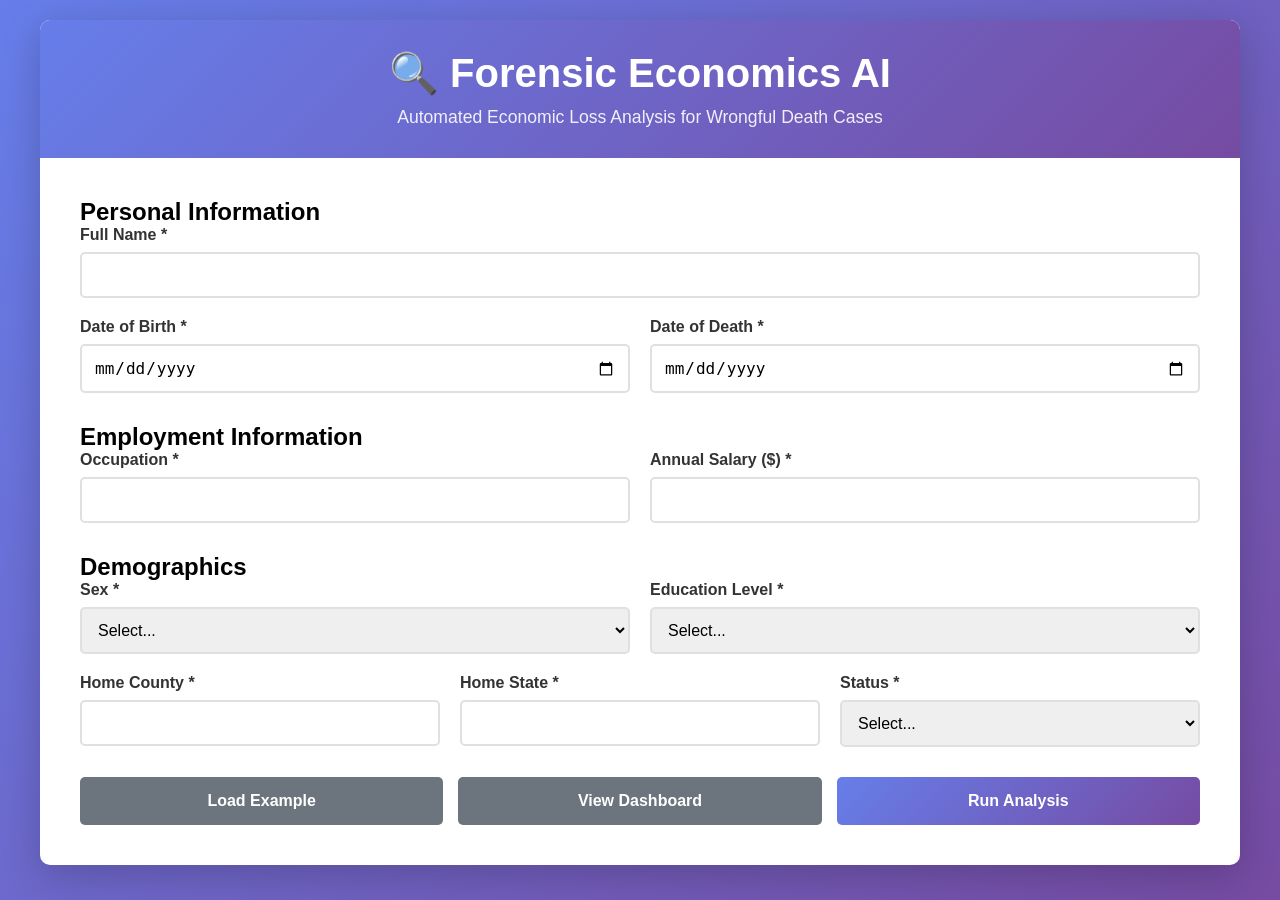
<file: New IS160 Forensic Economics/templates/index.html>
<!DOCTYPE html>
<html lang="en">
<head>
    <meta charset="UTF-8">
    <meta name="viewport" content="width=device-width, initial-scale=1.0">
    <title>Forensic Economics AI - Economic Loss Analysis</title>
    <style>
        * {
            margin: 0;
            padding: 0;
            box-sizing: border-box;
        }

        body {
            font-family: 'Segoe UI', Tahoma, Geneva, Verdana, sans-serif;
            background: linear-gradient(135deg, #667eea 0%, #764ba2 100%);
            min-height: 100vh;
            padding: 20px;
        }

        .container {
            max-width: 1200px;
            margin: 0 auto;
            background: white;
            border-radius: 10px;
            box-shadow: 0 10px 40px rgba(0,0,0,0.2);
            overflow: hidden;
        }

        .header {
            background: linear-gradient(135deg, #667eea 0%, #764ba2 100%);
            color: white;
            padding: 30px;
            text-align: center;
        }

        .header h1 {
            font-size: 2.5em;
            margin-bottom: 10px;
        }

        .header p {
            font-size: 1.1em;
            opacity: 0.9;
        }

        .content {
            padding: 40px;
        }

        .form-section {
            margin-bottom: 30px;
        }

        .form-row {
            display: grid;
            grid-template-columns: repeat(auto-fit, minmax(250px, 1fr));
            gap: 20px;
            margin-bottom: 20px;
        }

        .form-group {
            display: flex;
            flex-direction: column;
        }

        .form-group label {
            font-weight: 600;
            margin-bottom: 8px;
            color: #333;
        }

        .form-group input,
        .form-group select {
            padding: 12px;
            border: 2px solid #e0e0e0;
            border-radius: 5px;
            font-size: 16px;
            transition: border-color 0.3s;
        }

        .form-group input:focus,
        .form-group select:focus {
            outline: none;
            border-color: #667eea;
        }

        .full-width {
            grid-column: 1 / -1;
        }

        .button-group {
            display: flex;
            gap: 15px;
            margin-top: 30px;
        }

        .btn {
            padding: 15px 30px;
            border: none;
            border-radius: 5px;
            font-size: 16px;
            font-weight: 600;
            cursor: pointer;
            transition: all 0.3s;
            flex: 1;
        }

        .btn-primary {
            background: linear-gradient(135deg, #667eea 0%, #764ba2 100%);
            color: white;
        }

        .btn-primary:hover {
            transform: translateY(-2px);
            box-shadow: 0 5px 15px rgba(102, 126, 234, 0.4);
        }

        .btn-secondary {
            background: #6c757d;
            color: white;
        }

        .btn-secondary:hover {
            background: #5a6268;
        }

        .btn:disabled {
            opacity: 0.6;
            cursor: not-allowed;
        }

        .results-section {
            margin-top: 40px;
            padding: 30px;
            background: #f8f9fa;
            border-radius: 5px;
            display: none;
        }

        .results-section.show {
            display: block;
        }

        .results-header {
            font-size: 1.8em;
            margin-bottom: 20px;
            color: #333;
        }

        .metric-card {
            background: white;
            padding: 20px;
            border-radius: 5px;
            margin-bottom: 15px;
            box-shadow: 0 2px 5px rgba(0,0,0,0.1);
        }

        .metric-label {
            font-size: 0.9em;
            color: #666;
            margin-bottom: 5px;
        }

        .metric-value {
            font-size: 1.8em;
            font-weight: bold;
            color: #667eea;
        }

        .metric-grid {
            display: grid;
            grid-template-columns: repeat(auto-fit, minmax(200px, 1fr));
            gap: 15px;
            margin-bottom: 20px;
        }

        .loading {
            text-align: center;
            padding: 40px;
            display: none;
        }

        .loading.show {
            display: block;
        }

        .spinner {
            border: 4px solid #f3f3f3;
            border-top: 4px solid #667eea;
            border-radius: 50%;
            width: 50px;
            height: 50px;
            animation: spin 1s linear infinite;
            margin: 0 auto 20px;
        }

        @keyframes spin {
            0% { transform: rotate(0deg); }
            100% { transform: rotate(360deg); }
        }

        .error-message {
            background: #f8d7da;
            color: #721c24;
            padding: 15px;
            border-radius: 5px;
            margin-top: 20px;
            display: none;
        }

        .error-message.show {
            display: block;
        }

        .success-message {
            background: #d4edda;
            color: #155724;
            padding: 15px;
            border-radius: 5px;
            margin-top: 20px;
        }

        .download-btn {
            background: #28a745;
            color: white;
            padding: 12px 24px;
            border: none;
            border-radius: 5px;
            font-size: 16px;
            cursor: pointer;
            margin-top: 15px;
        }

        .download-btn:hover {
            background: #218838;
        }
    </style>
</head>
<body>
    <div class="container">
        <div class="header">
            <h1>🔍 Forensic Economics AI</h1>
            <p>Automated Economic Loss Analysis for Wrongful Death Cases</p>
        </div>

        <div class="content">
            <form id="analysisForm">
                <div class="form-section">
                    <h2>Personal Information</h2>
                    <div class="form-row">
                        <div class="form-group full-width">
                            <label for="name">Full Name *</label>
                            <input type="text" id="name" name="name" required>
                        </div>
                    </div>
                    <div class="form-row">
                        <div class="form-group">
                            <label for="dob">Date of Birth *</label>
                            <input type="date" id="dob" name="dob" required>
                        </div>
                        <div class="form-group">
                            <label for="dod">Date of Death *</label>
                            <input type="date" id="dod" name="dod" required>
                        </div>
                    </div>
                </div>

                <div class="form-section">
                    <h2>Employment Information</h2>
                    <div class="form-row">
                        <div class="form-group">
                            <label for="occupation">Occupation *</label>
                            <input type="text" id="occupation" name="occupation" required>
                        </div>
                        <div class="form-group">
                            <label for="annual_salary">Annual Salary ($) *</label>
                            <input type="number" id="annual_salary" name="annual_salary" step="0.01" required>
                        </div>
                    </div>
                </div>

                <div class="form-section">
                    <h2>Demographics</h2>
                    <div class="form-row">
                        <div class="form-group">
                            <label for="sex">Sex *</label>
                            <select id="sex" name="sex" required>
                                <option value="">Select...</option>
                                <option value="Male">Male</option>
                                <option value="Female">Female</option>
                            </select>
                        </div>
                        <div class="form-group">
                            <label for="education_level">Education Level *</label>
                            <select id="education_level" name="education_level" required>
                                <option value="">Select...</option>
                                <option value="Less than High School">Less than High School</option>
                                <option value="High School">High School</option>
                                <option value="Some College">Some College</option>
                                <option value="Bachelor's">Bachelor's</option>
                                <option value="Master's">Master's</option>
                                <option value="Doctoral">Doctoral</option>
                                <option value="Professional">Professional</option>
                            </select>
                        </div>
                    </div>
                    <div class="form-row">
                        <div class="form-group">
                            <label for="home_county">Home County *</label>
                            <input type="text" id="home_county" name="home_county" required>
                        </div>
                        <div class="form-group">
                            <label for="home_state">Home State *</label>
                            <input type="text" id="home_state" name="home_state" required>
                        </div>
                        <div class="form-group">
                            <label for="status">Status *</label>
                            <select id="status" name="status" required>
                                <option value="">Select...</option>
                                <option value="Active">Active</option>
                                <option value="Inactive">Inactive</option>
                            </select>
                        </div>
                    </div>
                </div>

                <div class="button-group">
                    <button type="button" class="btn btn-secondary" id="loadExampleBtn">Load Example</button>
                    <button type="button" class="btn btn-secondary" onclick="window.location.href='/dashboard'">View Dashboard</button>
                    <button type="submit" class="btn btn-primary" id="submitBtn">Run Analysis</button>
                </div>
            </form>

            <div class="loading" id="loading">
                <div class="spinner"></div>
                <p>Running analysis... This may take 20-30 seconds.</p>
            </div>

            <div class="error-message" id="errorMessage"></div>

            <div class="results-section" id="resultsSection">
                <h2 class="results-header">Analysis Results</h2>
                <div class="metric-card">
                    <div class="metric-label">Total Economic Loss (Present Value)</div>
                    <div class="metric-value" id="totalLoss">$0.00</div>
                </div>

                <div class="metric-grid">
                    <div class="metric-card">
                        <div class="metric-label">Age at Death</div>
                        <div class="metric-value" id="ageAtDeath">-</div>
                    </div>
                    <div class="metric-card">
                        <div class="metric-label">Remaining Life Expectancy</div>
                        <div class="metric-value" id="lifeExpectancy">-</div>
                    </div>
                    <div class="metric-card">
                        <div class="metric-label">Work-Life Expectancy</div>
                        <div class="metric-value" id="worklifeExpectancy">-</div>
                    </div>
                    <div class="metric-card">
                        <div class="metric-label">Annual Growth Rate</div>
                        <div class="metric-value" id="growthRate">-</div>
                    </div>
                </div>

                <div class="success-message">
                    <p>Analysis completed successfully! Click below to download the Excel report.</p>
                    <button class="download-btn" id="downloadBtn">Download Excel Report</button>
                </div>
            </div>
        </div>
    </div>

    <script>
        const form = document.getElementById('analysisForm');
        const loading = document.getElementById('loading');
        const resultsSection = document.getElementById('resultsSection');
        const errorMessage = document.getElementById('errorMessage');
        const submitBtn = document.getElementById('submitBtn');
        const loadExampleBtn = document.getElementById('loadExampleBtn');
        const downloadBtn = document.getElementById('downloadBtn');

        let currentFilename = '';

        // Load example data
        loadExampleBtn.addEventListener('click', async () => {
            try {
                const response = await fetch('/api/example');
                const data = await response.json();
                
                document.getElementById('name').value = data.name || '';
                document.getElementById('dob').value = data.dob || '';
                document.getElementById('dod').value = data.dod || '';
                document.getElementById('occupation').value = data.occupation || '';
                document.getElementById('annual_salary').value = data.annual_salary || '';
                document.getElementById('sex').value = data.sex || '';
                document.getElementById('education_level').value = data.education_level || '';
                document.getElementById('home_county').value = data.home_county || '';
                document.getElementById('home_state').value = data.home_state || '';
                document.getElementById('status').value = data.status || '';
            } catch (error) {
                showError('Failed to load example data: ' + error.message);
            }
        });

        // Form submission
        form.addEventListener('submit', async (e) => {
            e.preventDefault();
            
            // Hide previous results and errors
            resultsSection.classList.remove('show');
            errorMessage.classList.remove('show');
            
            // Show loading
            loading.classList.add('show');
            submitBtn.disabled = true;

            // Collect form data
            const formData = {
                name: document.getElementById('name').value,
                dob: document.getElementById('dob').value,
                dod: document.getElementById('dod').value,
                occupation: document.getElementById('occupation').value,
                annual_salary: parseFloat(document.getElementById('annual_salary').value),
                sex: document.getElementById('sex').value,
                education_level: document.getElementById('education_level').value,
                home_county: document.getElementById('home_county').value,
                home_state: document.getElementById('home_state').value,
                status: document.getElementById('status').value
            };

            try {
                const response = await fetch('/api/analyze', {
                    method: 'POST',
                    headers: {
                        'Content-Type': 'application/json'
                    },
                    body: JSON.stringify(formData)
                });

                const result = await response.json();

                // Hide loading
                loading.classList.remove('show');
                submitBtn.disabled = false;

                if (result.status === 'started' && result.session_id) {
                    // Redirect to dashboard with session ID
                    window.location.href = `/dashboard?session=${result.session_id}`;
                } else if (result.status === 'success') {
                    // Display results (fallback for direct API calls)
                    document.getElementById('totalLoss').textContent = result.total_economic_loss_formatted;
                    document.getElementById('ageAtDeath').textContent = result.summary.age_at_death + ' years';
                    document.getElementById('lifeExpectancy').textContent = result.summary.remaining_life_years.toFixed(2) + ' years';
                    document.getElementById('worklifeExpectancy').textContent = result.summary.worklife_years.toFixed(2) + ' years';
                    document.getElementById('growthRate').textContent = result.wage_growth.annual_growth_percent + '%';

                    // Store filename for download
                    currentFilename = result.output_filename || '';

                    // Show results
                    resultsSection.classList.add('show');
                } else {
                    showError(result.message || 'Analysis failed');
                }
            } catch (error) {
                loading.classList.remove('show');
                submitBtn.disabled = false;
                showError('Error: ' + error.message);
            }
        });

        // Download button
        downloadBtn.addEventListener('click', () => {
            if (currentFilename) {
                window.location.href = '/api/download/' + currentFilename;
            }
        });

        function showError(message) {
            errorMessage.textContent = message;
            errorMessage.classList.add('show');
        }
    </script>
</body>
</html>
</file>
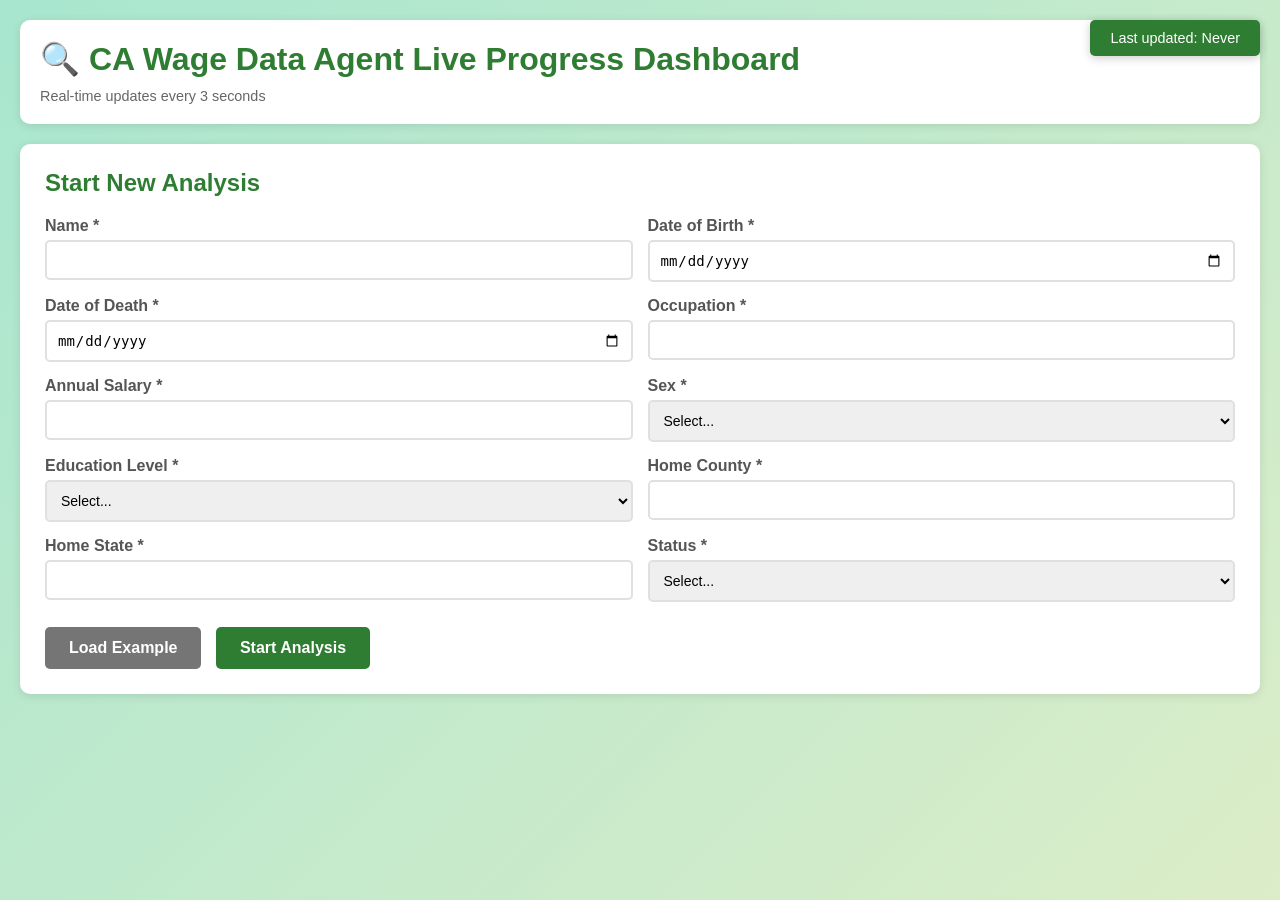
<file: New IS160 Forensic Economics/templates/dashboard.html>
<!DOCTYPE html>
<html lang="en">
<head>
    <meta charset="UTF-8">
    <meta name="viewport" content="width=device-width, initial-scale=1.0">
    <title>CA Wage Data Agent Live Progress Dashboard</title>
    <style>
        * {
            margin: 0;
            padding: 0;
            box-sizing: border-box;
        }

        body {
            font-family: 'Segoe UI', Tahoma, Geneva, Verdana, sans-serif;
            background: linear-gradient(135deg, #a8e6cf 0%, #dcedc8 100%);
            min-height: 100vh;
            padding: 20px;
        }

        .container {
            max-width: 1400px;
            margin: 0 auto;
        }

        .header {
            background: white;
            padding: 20px;
            border-radius: 10px;
            margin-bottom: 20px;
            box-shadow: 0 2px 10px rgba(0,0,0,0.1);
        }

        .header h1 {
            color: #2e7d32;
            font-size: 2em;
            margin-bottom: 10px;
        }

        .header .subtitle {
            color: #666;
            font-size: 0.9em;
        }

        .dashboard-grid {
            display: grid;
            grid-template-columns: 1fr 2fr;
            gap: 20px;
            margin-bottom: 20px;
        }

        .pane {
            background: white;
            border-radius: 10px;
            padding: 25px;
            box-shadow: 0 2px 10px rgba(0,0,0,0.1);
        }

        .pane h2 {
            color: #2e7d32;
            font-size: 1.5em;
            margin-bottom: 20px;
            border-bottom: 2px solid #a8e6cf;
            padding-bottom: 10px;
        }

        .info-item {
            margin-bottom: 15px;
        }

        .info-label {
            font-weight: 600;
            color: #555;
            margin-bottom: 5px;
            font-size: 0.9em;
        }

        .info-value {
            font-size: 1.2em;
            color: #2e7d32;
            font-weight: bold;
        }

        .progress-bar-container {
            background: #e0e0e0;
            border-radius: 10px;
            height: 30px;
            overflow: hidden;
            margin: 15px 0;
        }

        .progress-bar {
            background: linear-gradient(90deg, #4caf50, #8bc34a);
            height: 100%;
            transition: width 0.3s ease;
            display: flex;
            align-items: center;
            justify-content: center;
            color: white;
            font-weight: bold;
            font-size: 0.9em;
        }

        .status-badge {
            display: inline-block;
            padding: 5px 15px;
            border-radius: 20px;
            font-size: 0.9em;
            font-weight: 600;
        }

        .status-pending {
            background: #ffc107;
            color: #333;
        }

        .status-in-progress {
            background: #2196f3;
            color: white;
        }

        .status-completed {
            background: #4caf50;
            color: white;
        }

        .status-error {
            background: #f44336;
            color: white;
        }

        .agent-table {
            width: 100%;
            border-collapse: collapse;
        }

        .agent-table th {
            background: #2e7d32;
            color: white;
            padding: 12px;
            text-align: left;
            font-weight: 600;
        }

        .agent-table td {
            padding: 12px;
            border-bottom: 1px solid #e0e0e0;
        }

        .agent-table tr:hover {
            background: #f5f5f5;
        }

        .agent-name {
            font-weight: 600;
            color: #333;
        }

        .agent-status {
            text-align: center;
        }

        .agent-message {
            color: #555;
            font-size: 0.9em;
        }

        .agent-output {
            color: #777;
            font-size: 0.85em;
            font-style: italic;
        }

        .checkmark {
            color: #4caf50;
            font-weight: bold;
            font-size: 1.2em;
        }

        .footer-section {
            background: white;
            border-radius: 10px;
            padding: 20px;
            margin-top: 20px;
            box-shadow: 0 2px 10px rgba(0,0,0,0.1);
        }

        .footer-section h3 {
            color: #2e7d32;
            margin-bottom: 15px;
        }

        .file-list {
            list-style: none;
        }

        .file-list li {
            padding: 8px;
            background: #f5f5f5;
            margin-bottom: 5px;
            border-radius: 5px;
            font-family: monospace;
            font-size: 0.9em;
        }

        .error-list {
            list-style: none;
        }

        .error-list li {
            padding: 8px;
            background: #ffebee;
            margin-bottom: 5px;
            border-radius: 5px;
            color: #c62828;
            font-size: 0.9em;
        }

        .info-box {
            background: #fff9c4;
            border-left: 4px solid #fbc02d;
            padding: 15px;
            margin-top: 20px;
            border-radius: 5px;
        }

        .info-box p {
            margin: 0;
            color: #333;
            font-size: 0.9em;
        }

        .refresh-indicator {
            position: fixed;
            top: 20px;
            right: 20px;
            background: #2e7d32;
            color: white;
            padding: 10px 20px;
            border-radius: 5px;
            font-size: 0.9em;
            box-shadow: 0 2px 10px rgba(0,0,0,0.2);
        }

        .loading {
            display: inline-block;
            width: 12px;
            height: 12px;
            border: 2px solid #fff;
            border-top: 2px solid transparent;
            border-radius: 50%;
            animation: spin 1s linear infinite;
            margin-left: 5px;
        }

        @keyframes spin {
            0% { transform: rotate(0deg); }
            100% { transform: rotate(360deg); }
        }

        .input-section {
            background: white;
            border-radius: 10px;
            padding: 25px;
            margin-bottom: 20px;
            box-shadow: 0 2px 10px rgba(0,0,0,0.1);
        }

        .input-group {
            margin-bottom: 15px;
        }

        .input-group label {
            display: block;
            font-weight: 600;
            margin-bottom: 5px;
            color: #555;
        }

        .input-group input,
        .input-group select {
            width: 100%;
            padding: 10px;
            border: 2px solid #e0e0e0;
            border-radius: 5px;
            font-size: 14px;
        }

        .btn {
            padding: 12px 24px;
            border: none;
            border-radius: 5px;
            font-size: 16px;
            font-weight: 600;
            cursor: pointer;
            margin-right: 10px;
            margin-top: 10px;
        }

        .btn-primary {
            background: #2e7d32;
            color: white;
        }

        .btn-primary:hover {
            background: #1b5e20;
        }

        .btn-secondary {
            background: #757575;
            color: white;
        }

        .btn-secondary:hover {
            background: #616161;
        }

        .form-row {
            display: grid;
            grid-template-columns: 1fr 1fr;
            gap: 15px;
        }
    </style>
</head>
<body>
    <div class="container">
        <div class="header">
            <h1>🔍 CA Wage Data Agent Live Progress Dashboard</h1>
            <div class="subtitle">Real-time updates every 3 seconds</div>
        </div>

        <div class="input-section" id="inputSection">
            <h2 style="color: #2e7d32; margin-bottom: 20px;">Start New Analysis</h2>
            <form id="analysisForm">
                <div class="form-row">
                    <div class="input-group">
                        <label>Name *</label>
                        <input type="text" id="name" name="name" required>
                    </div>
                    <div class="input-group">
                        <label>Date of Birth *</label>
                        <input type="date" id="dob" name="dob" required>
                    </div>
                </div>
                <div class="form-row">
                    <div class="input-group">
                        <label>Date of Death *</label>
                        <input type="date" id="dod" name="dod" required>
                    </div>
                    <div class="input-group">
                        <label>Occupation *</label>
                        <input type="text" id="occupation" name="occupation" required>
                    </div>
                </div>
                <div class="form-row">
                    <div class="input-group">
                        <label>Annual Salary *</label>
                        <input type="number" id="annual_salary" name="annual_salary" required>
                    </div>
                    <div class="input-group">
                        <label>Sex *</label>
                        <select id="sex" name="sex" required>
                            <option value="">Select...</option>
                            <option value="Male">Male</option>
                            <option value="Female">Female</option>
                        </select>
                    </div>
                </div>
                <div class="form-row">
                    <div class="input-group">
                        <label>Education Level *</label>
                        <select id="education_level" name="education_level" required>
                            <option value="">Select...</option>
                            <option value="Less than High School">Less than High School</option>
                            <option value="High School">High School</option>
                            <option value="Some College">Some College</option>
                            <option value="Bachelor's">Bachelor's</option>
                            <option value="Master's">Master's</option>
                            <option value="Doctoral">Doctoral</option>
                            <option value="Professional">Professional</option>
                        </select>
                    </div>
                    <div class="input-group">
                        <label>Home County *</label>
                        <input type="text" id="home_county" name="home_county" required>
                    </div>
                </div>
                <div class="form-row">
                    <div class="input-group">
                        <label>Home State *</label>
                        <input type="text" id="home_state" name="home_state" required>
                    </div>
                    <div class="input-group">
                        <label>Status *</label>
                        <select id="status" name="status" required>
                            <option value="">Select...</option>
                            <option value="Active">Active</option>
                            <option value="Inactive">Inactive</option>
                        </select>
                    </div>
                </div>
                <button type="button" class="btn btn-secondary" id="loadExampleBtn">Load Example</button>
                <button type="submit" class="btn btn-primary" id="startAnalysisBtn">Start Analysis</button>
            </form>
        </div>

        <div id="dashboardContent" style="display: none;">
            <div class="dashboard-grid">
                <div class="pane">
                    <h2>Analysis Overview</h2>
                    <div class="info-item">
                        <div class="info-label">Session ID</div>
                        <div class="info-value" id="sessionId">-</div>
                    </div>
                    <div class="info-item">
                        <div class="info-label">Person</div>
                        <div class="info-value" id="personName">-</div>
                    </div>
                    <div class="info-item">
                        <div class="info-label">Status</div>
                        <div class="info-value">
                            <span class="status-badge" id="statusBadge">PENDING</span>
                        </div>
                    </div>
                    <div class="info-item">
                        <div class="info-label">Progress</div>
                        <div class="info-value" id="progressText">0/8 agents</div>
                    </div>
                    <div class="progress-bar-container">
                        <div class="progress-bar" id="progressBar" style="width: 0%;">0%</div>
                    </div>
                    <div class="info-item">
                        <div class="info-label">Current Step</div>
                        <div class="info-value" id="currentStep" style="font-size: 1em;">Initializing...</div>
                    </div>
                </div>

                <div class="pane">
                    <h2>Agent Flow</h2>
                    <table class="agent-table">
                        <thead>
                            <tr>
                                <th>Agent</th>
                                <th>Status</th>
                                <th>Message</th>
                                <th>Output</th>
                            </tr>
                        </thead>
                        <tbody id="agentTableBody">
                            <!-- Agents will be populated here -->
                        </tbody>
                    </table>
                </div>
            </div>

            <div class="footer-section">
                <div style="display: grid; grid-template-columns: 1fr 1fr; gap: 20px;">
                    <div>
                        <h3>Generated Files</h3>
                        <ul class="file-list" id="fileList">
                            <li>No files generated yet</li>
                        </ul>
                        <div id="downloadSection" style="display: none; margin-top: 15px;">
                            <a href="#" id="downloadExcelBtn" class="btn btn-primary" style="width: 100%; display: block; text-align: center; text-decoration: none; color: white;">
                                📥 Download Excel Report
                            </a>
                        </div>
                    </div>
                    <div>
                        <h3>Errors & Issues</h3>
                        <ul class="error-list" id="errorList">
                            <li>No errors</li>
                        </ul>
                    </div>
                </div>
            </div>

            <div class="info-box">
                <p><strong>Note:</strong> The project dashboard gives up-to-second update to what the agents are doing.</p>
            </div>
        </div>

        <div class="refresh-indicator" id="refreshIndicator">
            Last updated: <span id="lastUpdate">Never</span>
            <span class="loading" id="loadingSpinner" style="display: none;"></span>
        </div>
    </div>

    <script>
        let currentSessionId = null;
        let refreshInterval = null;

        // Load example data
        document.getElementById('loadExampleBtn').addEventListener('click', async () => {
            try {
                const response = await fetch('/api/example');
                const data = await response.json();
                
                document.getElementById('name').value = data.name || '';
                document.getElementById('dob').value = data.dob || '';
                document.getElementById('dod').value = data.dod || '';
                document.getElementById('occupation').value = data.occupation || '';
                document.getElementById('annual_salary').value = data.annual_salary || '';
                document.getElementById('sex').value = data.sex || '';
                document.getElementById('education_level').value = data.education_level || '';
                document.getElementById('home_county').value = data.home_county || '';
                document.getElementById('home_state').value = data.home_state || '';
                document.getElementById('status').value = data.status || '';
            } catch (error) {
                console.error('Error loading example:', error);
            }
        });

        // Check for session ID in URL
        const urlParams = new URLSearchParams(window.location.search);
        const sessionParam = urlParams.get('session');
        if (sessionParam) {
            currentSessionId = sessionParam;
            document.getElementById('inputSection').style.display = 'none';
            document.getElementById('dashboardContent').style.display = 'block';
            startProgressUpdates();
        }

        // Start analysis
        document.getElementById('analysisForm').addEventListener('submit', async (e) => {
            e.preventDefault();
            
            const formData = {
                name: document.getElementById('name').value,
                dob: document.getElementById('dob').value,
                dod: document.getElementById('dod').value,
                occupation: document.getElementById('occupation').value,
                annual_salary: parseFloat(document.getElementById('annual_salary').value),
                sex: document.getElementById('sex').value,
                education_level: document.getElementById('education_level').value,
                home_county: document.getElementById('home_county').value,
                home_state: document.getElementById('home_state').value,
                status: document.getElementById('status').value
            };

            try {
                const response = await fetch('/api/analyze', {
                    method: 'POST',
                    headers: {
                        'Content-Type': 'application/json'
                    },
                    body: JSON.stringify(formData)
                });

                const result = await response.json();
                
                if (result.status === 'started' && result.session_id) {
                    currentSessionId = result.session_id;
                    document.getElementById('inputSection').style.display = 'none';
                    document.getElementById('dashboardContent').style.display = 'block';
                    startProgressUpdates();
                } else if (result.status === 'error') {
                    alert('Error: ' + (result.message || 'Failed to start analysis'));
                    if (result.errors) {
                        alert('Validation errors: ' + result.errors.join(', '));
                    }
                } else {
                    alert('Error: ' + (result.message || 'Failed to start analysis'));
                }
            } catch (error) {
                alert('Error: ' + error.message);
            }
        });

        function startProgressUpdates() {
            // Clear existing interval
            if (refreshInterval) {
                clearInterval(refreshInterval);
            }

            // Initial update
            updateProgress();

            // Update every 3 seconds
            refreshInterval = setInterval(updateProgress, 3000);
        }

        async function updateProgress() {
            if (!currentSessionId) return;

            try {
                document.getElementById('loadingSpinner').style.display = 'inline-block';
                
                const response = await fetch(`/api/progress/${currentSessionId}`);
                const data = await response.json();

                if (data.error) {
                    console.error('Error fetching progress:', data.error);
                    return;
                }

                // Update overview
                document.getElementById('sessionId').textContent = data.session_id;
                document.getElementById('personName').textContent = data.person_name || '-';
                document.getElementById('progressText').textContent = `${data.progress}/${data.total_agents} agents`;
                document.getElementById('currentStep').textContent = data.current_step;
                
                // Update progress bar
                const progressPercent = (data.progress / data.total_agents) * 100;
                document.getElementById('progressBar').style.width = `${progressPercent}%`;
                document.getElementById('progressBar').textContent = `${Math.round(progressPercent)}%`;

                // Update status badge
                const statusBadge = document.getElementById('statusBadge');
                statusBadge.textContent = data.status;
                statusBadge.className = 'status-badge status-' + data.status.toLowerCase().replace('_', '-');

                // Update agent table
                const tbody = document.getElementById('agentTableBody');
                tbody.innerHTML = '';
                
                for (const [agentName, agentData] of Object.entries(data.agents)) {
                    const row = document.createElement('tr');
                    
                    const statusIcon = agentData.status === 'COMPLETED' ? '✓' : 
                                     agentData.status === 'IN_PROGRESS' ? '⟳' : 
                                     agentData.status === 'ERROR' ? '✗' : '○';
                    
                    const statusClass = 'status-' + agentData.status.toLowerCase().replace('_', '-');
                    
                    row.innerHTML = `
                        <td class="agent-name">${agentName}</td>
                        <td class="agent-status">
                            <span class="status-badge ${statusClass}">${statusIcon} ${agentData.status}</span>
                        </td>
                        <td class="agent-message">${agentData.message || '-'}</td>
                        <td class="agent-output">${agentData.output || '-'}</td>
                    `;
                    
                    tbody.appendChild(row);
                }

                // Update generated files
                const fileList = document.getElementById('fileList');
                const downloadSection = document.getElementById('downloadSection');
                
                if (data.generated_files && data.generated_files.length > 0) {
                    fileList.innerHTML = data.generated_files.map(file => `<li>${file}</li>`).join('');
                    // Show download button if Excel file is available and analysis is completed
                    const excelFile = data.generated_files.find(file => file.endsWith('.xlsx'));
                    if (excelFile && (data.status === 'COMPLETED' || data.status === 'completed')) {
                        downloadSection.style.display = 'block';
                        // Set download button href
                        const downloadBtn = document.getElementById('downloadExcelBtn');
                        downloadBtn.href = `/api/download/${encodeURIComponent(excelFile)}`;
                    } else {
                        downloadSection.style.display = 'none';
                    }
                } else {
                    fileList.innerHTML = '<li>No files generated yet</li>';
                    downloadSection.style.display = 'none';
                }

                // Update errors
                const errorList = document.getElementById('errorList');
                if (data.errors && data.errors.length > 0) {
                    errorList.innerHTML = data.errors.map(error => `<li>${error}</li>`).join('');
                } else {
                    errorList.innerHTML = '<li>No errors</li>';
                }

                // Update last update time
                document.getElementById('lastUpdate').textContent = new Date().toLocaleTimeString();
                document.getElementById('loadingSpinner').style.display = 'none';

                // Stop updating if completed
                if (data.status === 'COMPLETED' || data.status === 'ERROR') {
                    clearInterval(refreshInterval);
                }

            } catch (error) {
                console.error('Error updating progress:', error);
                document.getElementById('loadingSpinner').style.display = 'none';
            }
        }
    </script>
</body>
</html>
</file>
